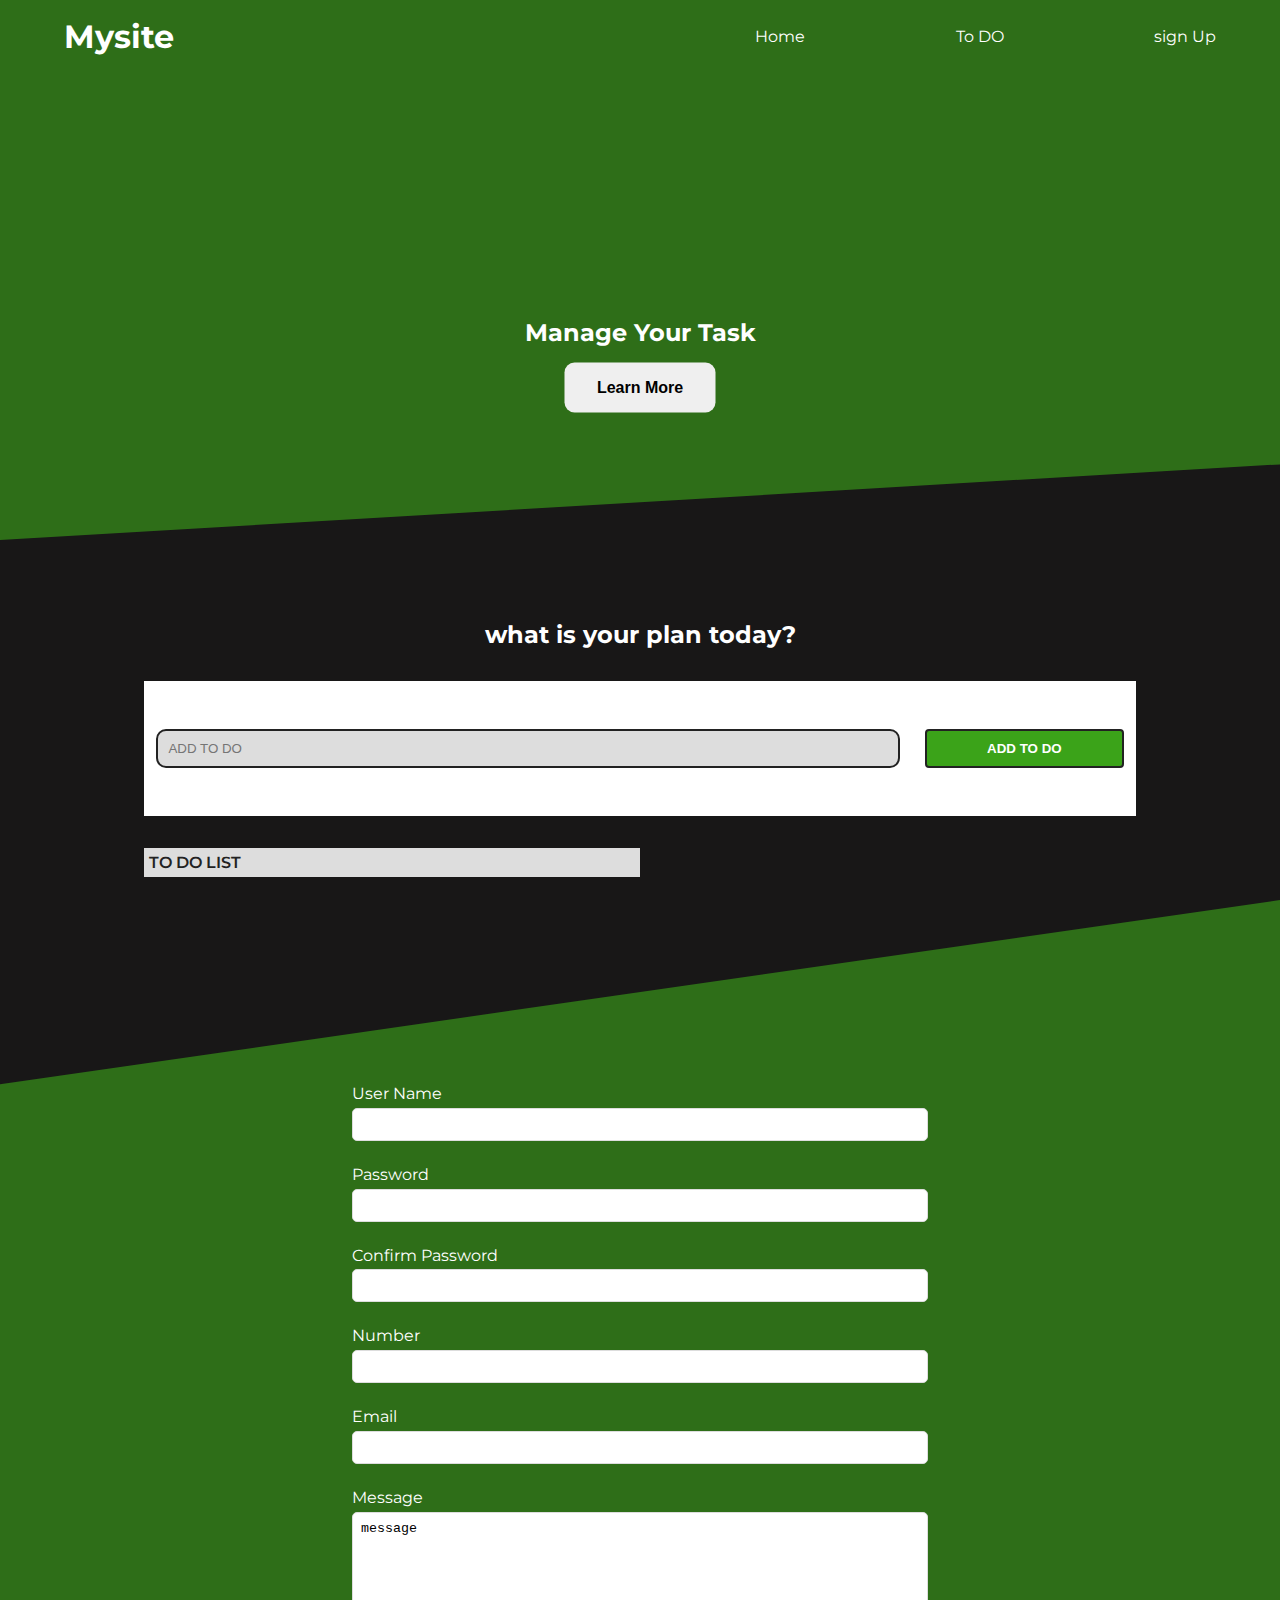
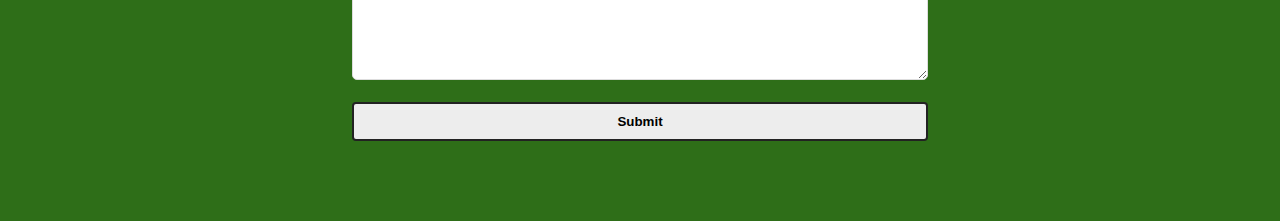
<file: index.html>
<!DOCTYPE html>
<html lang="en">
<head>
    <meta charset="UTF-8">
    <meta name="viewport" content="width=device-width, initial-scale=1.0">
    <title>Dom Practice</title>
    <link rel="stylesheet" href="style.css">
</head>
<body>
    <header>
        <nav class="container nav">
            <h1 class="logo">Mysite</h1>
            <ul class="nav_items">
                <li><a href="#">Home</a></li>
                <li><a href="#">To DO</a></li>
                <li><a href="#">sign Up</a></li>
            </ul>
        </nav>

        <div class="headline">
            <h2 id="main-heading">Manage Your Task</h2>
            <button class="btn btn-headline">Learn More</button>
        </div>
    </header>

    <section class="todo-section container">
        <h2 class="todo-heading">what is your plan today?</h2>
        <form action="#" class="todo-form">
            <input type="text" name="" id="" placeholder="ADD TO DO">
            <input type="submit" class="btn" value="ADD TO DO">
        </form>
        <ul class="todo-list">
            <li>to do list</li>
        </ul>
    </section>

    <section class="signup-section">
        <div class="container">
            <form action="#" class="signup-form">
                <div class="from-group">
                    <label for="Username">User Name</label>
                    <input type="text" name="Username" id="Username">
                </div>
                <div class="from-group">
                    <label for="password">Password</label>
                    <input type="password" name="password" id="password">
                </div>
                <div class="from-group">
                    <label for="confirmPassword">Confirm Password</label>
                    <input type="password" name="confirmPassword" id="confirmPassword">
                </div>
                <div class="from-group">
                    <label for="Number">Number</label>
                    <input type="text" name="Number" id="Number">
                </div>
                <div class="from-group">
                    <label for="email">Email</label>
                    <input type="email" name="email" id="email">
                </div>
                <div class="from-group">
                    <label for="message">Message</label>
                    <textarea name="message" id="message" cols="30" rows="10">message</textarea>
                </div>
                <button type="submit" class="btn signup-form-btn ">Submit</button>
            </form>
        </div>
    </section>

    <script src="script.js"></script>
</body>
</html>

<!-- <head> </head> er মধ্যে js file link করলে  defer use korte hobe -----  <script src="script.js defer"></script> -->
</file>
<file: style.css>
@import url('https://fonts.googleapis.com/css2?family=Montserrat:ital,wght@0,100..900;1,100..900&display=swap');
*{
    padding: 0;
    margin: 0;
    box-sizing: border-box;
}
body{
    font-family: "Montserrat", sans-serif;
    background: #070606ee;
}
a{
    text-decoration: none;
    color: #fff;
}
header {
    position: relative;
    min-height: 60vh;
    background: #3ba3199f;
    color: #fff;
    clip-path: polygon(0 0, 100% 0%, 100% 86%, 0 100%);
}
.container{
    max-width: 1200;
    margin: auto;
    width: 90%;
}
.nav {
    min-height: 8vh;
    display: flex;
    justify-content: space-between;
    align-items: center;
}
.nav_items {
    width: 40%;
    list-style: none;
    display: flex;
    justify-content: space-between;
}
.headline {
    position: absolute;
    top: 50%;
    left: 50%;
    text-align: center;
    transform: translate(-50%, 50%);
}
.btn{
    display: inline-block;
    outline: none;
    border: none;
    cursor: pointer;
    border-radius: 10px;
}
.btn-headline{
    padding: 1rem 2rem;
    font-size: 1rem;
    margin-top: 1rem;
    font-weight: 600;
}

/* todo-section */
.todo-section{
    height: 40vh;
    text-align: center;
    padding: 5rem;
    /* margin-top: 5rem; */
    color: #fff;
    border-radius: 10px;
}
.todo-form {
    background: #fff;
    height: 15vh;
    display: flex;
    justify-content: center;
    align-items: center;
    justify-content: space-around;
    margin: 2rem 0;
}
.todo-form input[type = "text"] {
    width: 75%;
    padding: 10px;
    box-sizing: border-box;
    background: #ddd;
    border: 2px solid #222;
    border-radius: 10px;
}
.todo-form input[type = "submit"] {
    width: 20%;
    padding: 10px;
    box-sizing: border-box;
    background: #3ba319;
    border: 2px solid #222;
    border-radius: 4px;
    color: #fff;
    font-weight: 600;
}

/* sign up from */
.signup-section {
    background: #2e6e18;
    clip-path: polygon(0 20%, 100% 0, 100% 100%, 0 100%);
    padding: 5rem 0;
}
.from-group {
    margin-top: 1.5rem;
}
.signup-form{
    color: #fff;
    max-width: 50%;
    margin: auto;
    padding-top: 5rem;
}
.signup-form input {
    display: block;
    width: 100%;
    border: 1px solid #ddd;
    padding: .5rem;
    border-radius: 5px;
    outline: none;
}
.signup-form label {
    display: block;
    margin-bottom: .3rem;
}
.signup-form textarea {
    display: block;
    width: 100%;
    border: 1px solid #ddd;
    padding: .5rem;
    border-radius: 5px;
    outline: none;
}
.signup-form-btn {
    width: 100%;
    padding: 10px;
    box-sizing: border-box;
    background: #ededed;
    border: 2px solid #222;
    border-radius: 4px;
    color: #000;
    font-weight: 600;
    margin-top: 1.4rem;
}
.todo-list{}
.todo-list li {
    list-style: none;
    text-align: left;
    text-transform: uppercase;
    font-weight: 600;
    background: #ddd;
    color: #222;
    padding: 5px;
    z-index: 999999!important;
    width: 50%;
}
</file>
